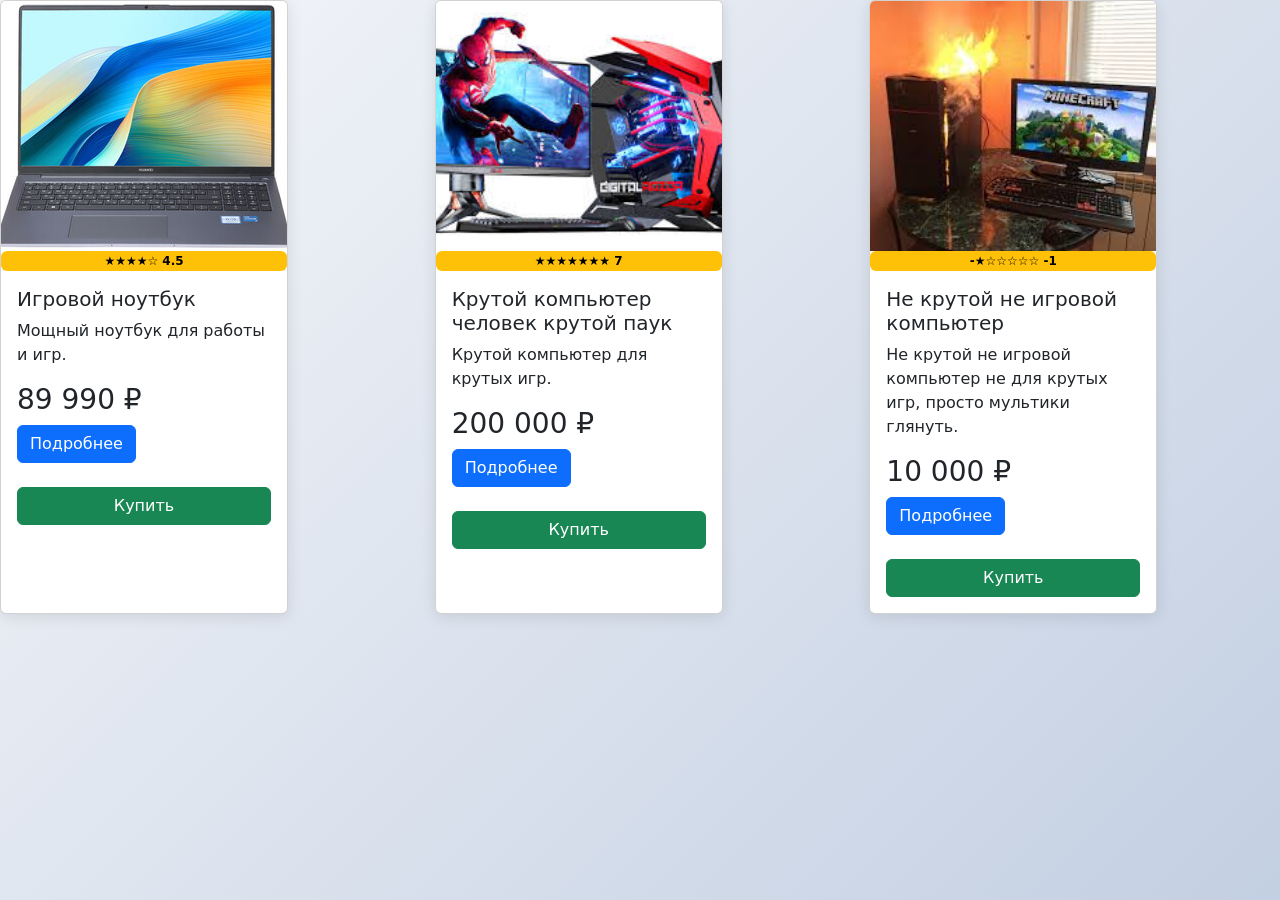
<file: lab12_zhadaev_ISRPO-main/experiment.html>
<!doctype html>
<html lang="ru">
  <head>
    <meta charset="UTF-8" />
    <meta name="viewport" content="width=device-width, initial-scale=1.0" />
    <title>Эксперимент с Bootstrap</title>

    <link rel="stylesheet" href="custom.css" />
    <link
      href="https://cdn.jsdelivr.net/npm/bootstrap@5.3.8/dist/css/bootstrap.min.css"
      rel="stylesheet"
      integrity="sha384-
sRIl4kxILFvY47J16cr9ZwB07vP4J8+LH7qKQnuqkuIAvNWLzeN8tE5YBujZqJLB"
      crossorigin="anonymous"
    />
  </head>
  <body>
    <div>
      <div class="row justify-content-center">
        <div class="col-md-6 col-lg-4"></div>
      </div>
    </div>
    <script
      src="https://cdn.jsdelivr.net/npm/bootstrap@5.3.8/dist/js/bootstrap.bundle.min.js"
      integrity="sha384-
FKyoEForCGlyvwx9Hj09JcYn3nv7wiPVlz7YYwJrWVcXK/BmnVDxM+D2scQbITxI"
      crossorigin="anonymous"
    ></script>

    <div class="row">
      <div class="col-md-4 md-3">
        <div class="card h-100" style="width: 18rem">
          <img src="img/image.png" class="card-img-top" alt="..." />
          <span class="badge text-bg-warning">★★★★☆ 4.5</span>
          <div class="card-body">
            <h5 class="card-title">Игровой ноутбук</h5>
            <p class="card-text">Мощный ноутбук для работы и игр.</p>
            <h3>89 990 ₽</h3>
            <a href="#" class="btn btn-primary">Подробнее</a>
            <br />
            <br />
            <div>
              <button class="btn btn-success w-100">Купить</button>
            </div>
          </div>
        </div>
      </div>

      <div class="col-md-4 md-3">
        <div class="card h-100" style="width: 18rem">
          <img src="img/image copy.png" class="card-img-top" alt="..." />
          <span class="badge text-bg-warning">★★★★★★★ 7</span>
          <div class="card-body">
            <h5 class="card-title">Крутой компьютер человек крутой паук</h5>
            <p class="card-text">Крутой компьютер для крутых игр.</p>
            <h3>200 000 ₽</h3>
            <a href="#" class="btn btn-primary">Подробнее</a>
            <br />
            <br />
            <div>
              <button class="btn btn-success w-100">Купить</button>
            </div>
          </div>
        </div>
      </div>

      <div class="col-md-4 md-3">
        <div class="card h-100" style="width: 18rem">
          <img src="img/image copy 2.png" class="card-img-top" alt="..." />
          <span class="badge text-bg-warning">-★☆☆☆☆☆ -1</span>
          <div class="card-body">
            <h5 class="card-title">Не крутой не игровой компьютер</h5>
            <p class="card-text">Не крутой не игровой компьютер не для крутых игр, просто мультики глянуть.</p>
            <h3>10 000 ₽</h3>
            <a href="#" class="btn btn-primary">Подробнее</a>
            <br />
            <br />
            <div>
              <button class="btn btn-success w-100">Купить</button>
            </div>
          </div>
        </div>
      </div>
    </div>

 
  </body>
</html>
</file>
<file: lab12_zhadaev_ISRPO-main/custom.css>
.card {
  transition: transform 0.3s ease;
}

.card :hover {
  transform: scale(1.05);
}


/* ===================================
   ВРЕМЕННАЯ ШКАЛА (TIMELINE)
   =================================== */

/* Градиентный фон страницы */
body {
    background: linear-gradient(135deg, #f5f7fa 0%, #c3cfe2 100%);
    min-height: 100vh;
    font-family: "Segoe UI", Tahoma, Geneva, Verdana, sans-serif;
}

/* Контейнер временной шкалы */
.timeline {
    position: relative;
    padding: 20px 0;
    max-width: 1200px;
    margin: 0 auto;
}

/* Центральная линия */
.timeline::before {
    content: '';
    position: absolute;
    left: 50%;
    transform: translateX(-50%);
    width: 4px;
    height: 100%;
    background: linear-gradient(180deg, #667eea 0%, #764ba2 100%);
    border-radius: 2px;
    box-shadow: 0 0 10px rgba(102, 126, 234, 0.5);
}

/* Контейнер события (по умолчанию справа) */
.timeline-item {
    position: relative;
    margin-bottom: 50px;
    width: 50%;
    padding-right: 40px;
    padding-left: 0;
    text-align: right;
    margin-left: 50%; /* TODO выполнено */
}

/* Левые элементы */
.timeline-item-left {
    margin-left: 0 !important;
    padding-right: 0;
    padding-left: 40px;
    text-align: left;
}

/* Круглые точки на линии */
.timeline-item::before {
    content: '';
    position: absolute;
    right: -8px;
    top: 5px;
    width: 16px;
    height: 16px;
    background: white;
    border: 4px solid #667eea;
    border-radius: 50%;
    z-index: 1;
    transition: transform 0.3s ease; /* TODO выполнено */
    box-shadow: 0 0 10px rgba(102, 126, 234, 0.3);
}

/* Точки для левых элементов */
.timeline-item-left::before {
    right: auto;
    left: -8px;
}

/* Увеличение точки при наведении */
.timeline-item:hover::before {
    transform: scale(1.5);
    background: #667eea;
    box-shadow: 0 0 20px rgba(102, 126, 234, 0.6);
}

/* Карточка с контентом */
.timeline-content {
    background: rgba(255, 255, 255, 0.95);
    padding: 20px 25px;
    border-radius: 10px;
    box-shadow: 0 3px 15px rgba(0, 0, 0, 0.1);
    transition: all 0.3s ease;
    backdrop-filter: blur(10px);
    border: 1px solid rgba(255, 255, 255, 0.2);
}

.timeline-content:hover {
    transform: translateY(-5px); /* TODO выполнено */
    box-shadow: 0 8px 25px rgba(0, 0, 0, 0.15);
}

.timeline-content h5 {
    color: #333;
    margin-bottom: 10px;
    font-weight: 600;
    font-size: 1.1rem;
}

.timeline-content .badge {
    font-size: 0.85rem;
    padding: 5px 12px;
    display: inline-flex;
    align-items: center;
    gap: 5px;
}

.timeline-content .badge i {
    font-size: 0.9rem;
}

.timeline-content p {
    margin-bottom: 0;
    line-height: 1.6;
}

/* Анимация пульсации для точек */
@keyframes pulse {
    0%, 100% {
        box-shadow: 0 0 0 0 rgba(102, 126, 234, 0.7);
    }
    50% {
        box-shadow: 0 0 0 10px rgba(102, 126, 234, 0);
    }
}

.timeline-item::before {
    animation: pulse 2s infinite;
}

/* Мобильная версия */
@media (max-width: 768px) {
    /* Линия слева */
    .timeline::before {
        left: 20px;
    }
    
    /* Все элементы слева */
    .timeline-item,
    .timeline-item-left {
        width: 100%;
        margin-left: 0 !important;
        padding-left: 60px;
        padding-right: 0;
        text-align: left;
    }
    
    /* Точки слева */
    .timeline-item::before,
    .timeline-item-left::before {
        left: 12px;
        right: auto;
    }
    
    .timeline-content {
        padding: 15px 20px;
    }
    
    .timeline-content h5 {
        font-size: 1rem;
    }
}

/* Заголовок страницы */
h2 {
    color: #333;
    font-weight: 700;
    margin-bottom: 3rem;
    text-shadow: 2px 2px 4px rgba(0, 0, 0, 0.1);
}


/* ===================================
   СТИЛИ ДЛЯ ПОРТФОЛИО
   =================================== */

/* Hero секция */
.hero-section {
    background: linear-gradient(135deg, #667eea 0%, #764ba2 100%);
    color: white;
    padding-top: 56px;
}

.hero-section h1 {
    animation: fadeInUp 1s ease;
}

.hero-section .lead {
    animation: fadeInUp 1s ease 0.2s both;
}

.hero-section .btn {
    animation: fadeInUp 1s ease 0.4s both;
}

/* Анимации */
@keyframes fadeInUp {
    from {
        opacity: 0;
        transform: translateY(30px);
    }
    to {
        opacity: 1;
        transform: translateY(0);
    }
}

/* Навигация */
.navbar {
    box-shadow: 0 2px 10px rgba(0, 0, 0, 0.1);
}

.navbar-brand {
    font-weight: bold;
    font-size: 1.5rem;
}

.nav-link {
    transition: color 0.3s ease;
}

.nav-link:hover {
    color: #ffc107 !important;
}

/* Карточки навыков */
.card {
    transition: transform 0.3s ease, box-shadow 0.3s ease;
    border: none;
    box-shadow: 0 3px 15px rgba(0, 0, 0, 0.1);
}

.card:hover {
    transform: translateY(-10px);
    box-shadow: 0 10px 30px rgba(0, 0, 0, 0.15) !important;
}

/* Карточки портфолио */
.card-img-top {
    transition: transform 0.3s ease;
    height: 250px;
    object-fit: cover;
}

.card:hover .card-img-top {
    transform: scale(1.05);
}

/* Прогресс-бары */
.progress {
    background-color: #e9ecef;
    border-radius: 10px;
    overflow: hidden;
}

.progress-bar {
    border-radius: 10px;
    transition: width 1s ease;
}

/* Кнопки */
.btn {
    border-radius: 25px;
    padding: 10px 30px;
    font-weight: 500;
    transition: all 0.3s ease;
}

.btn:hover {
    transform: translateY(-2px);
    box-shadow: 0 5px 15px rgba(0, 0, 0, 0.2);
}

/* Футер */
footer a {
    transition: color 0.3s ease;
}

footer a:hover {
    color: #ffc107 !important;
}

/* Адаптивность */
@media (max-width: 768px) {
    .hero-section h1 {
        font-size: 2rem;
    }
    
    .hero-section .lead {
        font-size: 1rem;
    }
    
    .card {
        margin-bottom: 20px;
    }
}

/* Дополнительные цвета */
.text-purple {
    color: #6f42c1 !important;
}

.bg-purple {
    background-color: #6f42c1 !important;
}

/* Плавная прокрутка */
html {
    scroll-behavior: smooth;
}

/* Активная секция */
section {
    scroll-margin-top: 56px;
}
</file>
